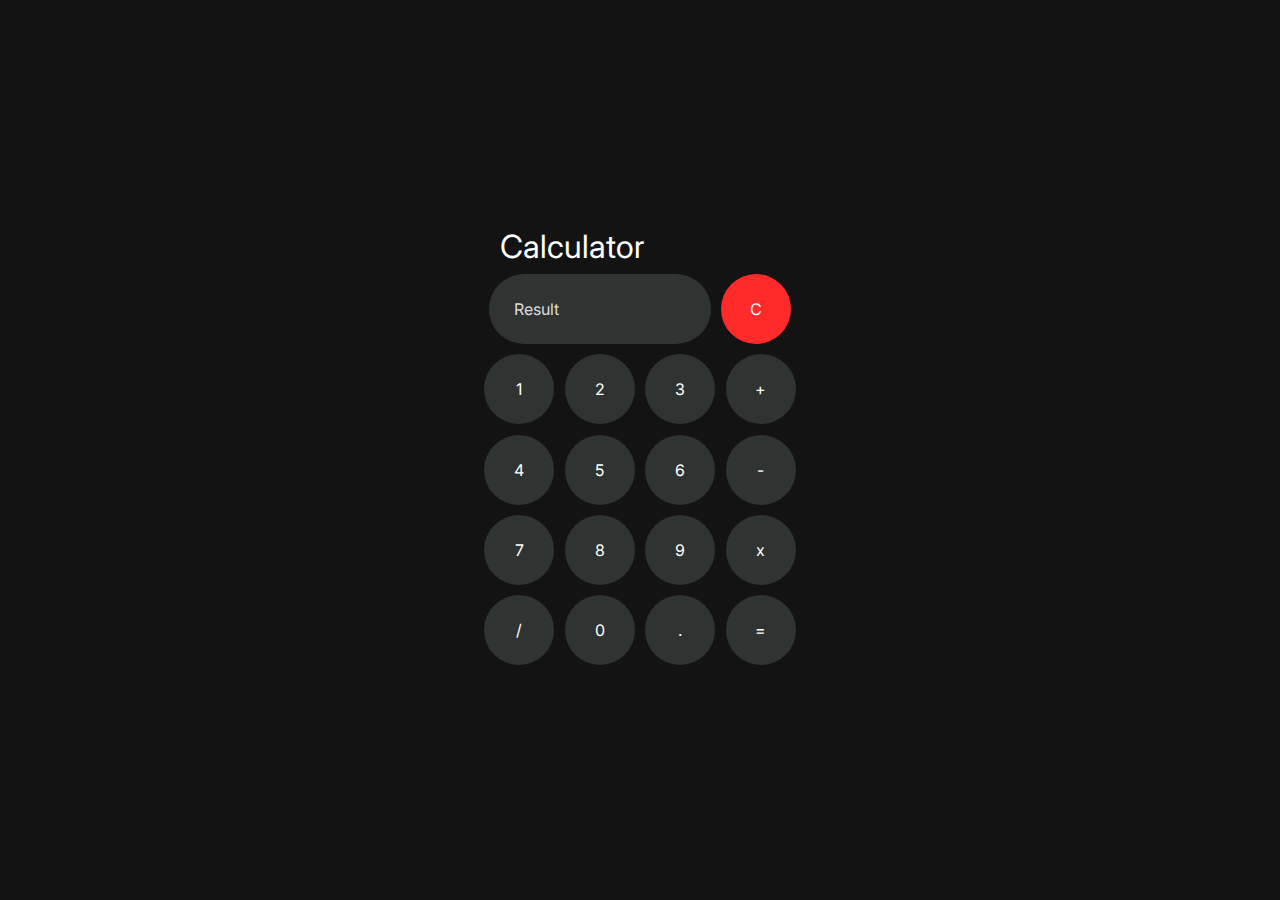
<file: Calculator/index.html>
<!DOCTYPE html>
<html lang="en">

<head>
  <meta charset="utf-8" />
  <meta http-equiv="X-UA-Compatible" content="IE=edge" />
  <title>Calculator</title>
  <meta name="description" content="Simple Calculator With Dark Mode." />
  <meta name="viewport" content="width=device-width, initial-scale=1" />
  <link rel="icon" type="image/x-icon" href="calculator.ico">
  <link rel="stylesheet" href="dark.css" id="theme" />
  <link rel="preconnect" href="https://fonts.googleapis.com">
  <link rel="preconnect" href="https://fonts.gstatic.com" crossorigin>
  <link href="https://fonts.googleapis.com/css2?family=Inter:wght@300;400&display=swap" rel="stylesheet">
</head>

<body>
  <div class="wrapper">
    <div class="container">
      <div class="header-container">
        <!-- This heading also notifies about the theme change.-->
        <h1 id="toast">Calculator</h1>
      </div>
      <div class="first-row">
        <input type="text" name="result" id="result" placeholder="Result" readonly />
        <input type="button" value="C" onclick="result.value=''" id="clear-button" />
      </div>
      <div class="second-row">
        <input type="button" value="1" onclick="liveScreen(1)" />
        <input type="button" value="2" onclick="liveScreen(2)" />
        <input type="button" value="3" onclick="liveScreen(3)" />
        <input type="button" value="+" onclick="liveScreen('+')" />
      </div>
      <div class="third-row">
        <input type="button" value="4" onclick=" liveScreen(4)" />
        <input type="button" value="5" onclick=" liveScreen(5)" />
        <input type="button" value="6" onclick=" liveScreen(6)" />
        <input type="button" value="-" onclick="liveScreen('-')" />
      </div>
      <div class="fourth-row">
        <input type="button" value="7" onclick="liveScreen(7)" />
        <input type="button" value="8" onclick="liveScreen(8)" />
        <input type="button" value="9" onclick=" liveScreen(9)" />
        <input type="button" value="x" onclick="liveScreen('*')" />
      </div>
      <div class="fifth-row">
        <input type="button" value="/" onclick="liveScreen('/')" />
        <input type="button" value="0" onclick="liveScreen(0)" />
        <input type="button" value="." onclick="liveScreen('.')" />
        <input type="button" value="=" onclick="calculate(result.value)" />
      </div>
    </div>
  </div>
  <script src="script.js">
  </script>
</body>

</html>
</file>
<file: Calculator/dark.css>
/* CSS Reset & Global Styles */
* {
    box-sizing: border-box;
    padding: 0;
    margin: 0;
    font-family: Inter, -apple-system, BlinkMacSystemFont, 'Segoe UI', 'Open Sans';
    appearance: none;
  }
  
  ::placeholder {
    color: rgb(221, 221, 221);
  }
  
  .wrapper {
    height: 100vh;
    width: 100%;
    display: flex;
    justify-content: center;
    flex-direction: column;
    align-items: center;
    background-color: rgb(20, 19, 19);
    transition: 0.8s all;
  }
  
  h1 {
    margin-bottom: 1.5%;
    color: #fff;
    font-weight: normal;
  }
  
  .container {
    width: 350px;
    display: flex;
    justify-content: center;
    flex-direction: column;
    align-items: center;
  }
  
  .header-container {
    display: flex;
    justify-content: space-between;
    align-items: center;
    width: 80%;
  }
  
  .top-buttons {
    display: flex;
    align-items: center;
  
  }
  
  input {
    padding: 25px;
    color: rgb(255, 255, 255);
    font-size: 1em;
    cursor: pointer;
    width: 70px;
    background-color: rgb(47, 51, 50);
    border: none;
    outline: none;
    border-radius: 100px;
    margin: 0.2em;
  }
  
  .first-row,
  .second-row,
  .third-row,
  .fourth-row,
  .fifth-row {
    margin-bottom: 4px;
  }
  
  input[type="text"] {
    background-color: rgb(47, 51, 50);
    width: 222.5px;
  }
  
  input[type="button"]:hover {
    background-color: rgb(101, 101, 101);
    color: #fff;
  }
  
  #clear-button {
    color: #fff;
    background-color: rgb(255, 42, 42);
  }
  
  a {
    text-decoration: none;
    color: #fff;
  }
  
  #github-icon {
    margin-right: 10px;
  }
  
  .theme-button {
    all: unset;
    cursor: pointer;
  }
</file>
